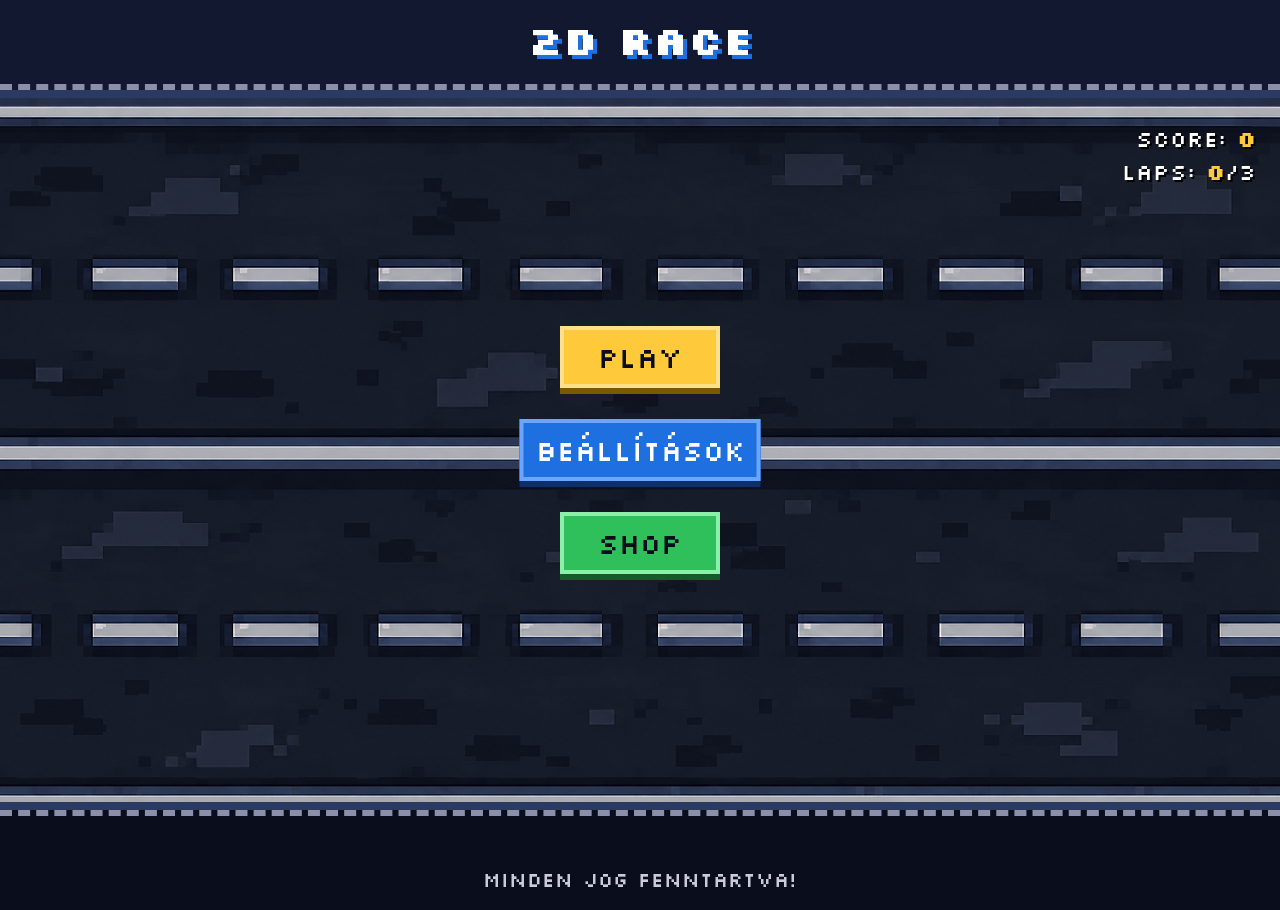
<file: index.html>
<!DOCTYPE html>
    <html lang="hu" data-bs-theme="dark">

    <head>
        <meta charset="UTF-8">
        <meta name="viewport" content="width=device-width, initial-scale=1.0">
        <title>2D Verseny</title>
        <link rel="stylesheet" href="css/bootstrap.min.css">
        <link rel="stylesheet" href="css/style.css">
    </head>

    <body>
        <header>
            <h1 class="text-center py-3 mb-1 fw-bold">2D RACE</h1>
        </header>
        <main>
            <section class="gameArea">
                <p class="text-end pt-4 pe-4 m-0">SCORE: <span class="score">0</span></p>
                <p class="text-end pe-4">LAPS: <span class="currentLaps">0</span>/<span class="max-laps">3</span></p>
                <p class="text-center m-auto lapMessage d-none">LAP!!</p>
                <button class="btn btn-danger d-none reset fs-3" onclick="stop()">RESET</button>
                <div class="mx-auto buttonList">
                    <button class="btn btn-success play fs-3">PLAY</button>
                    <button class="btn btn-warning settings fs-3">Beállítások</button>
                    <button class="btn buy fs-3">SHOP</button>
                </div>
                <div class="finishLine"></div>
            </section>
        </main>
        <footer>
            <p class="text-center pt-5">Minden jog fenntartva!</p>
        </footer>

        <div class="modal fade" id="exampleModal" tabindex="-1" aria-labelledby="exampleModalLabel" aria-hidden="true">
            <div class="modal-dialog">
                <div class="modal-content">
                    <div class="modal-header bg-success">
                        <h1 class="modal-title text-white fs-5 fw-bold" id="exampleModalLabel">Beállítások</h1>
                        <button type="button" class="btn-close" data-bs-dismiss="modal" aria-label="Close"></button>
                    </div>
                    <div class="modal-body">
                        <form>
                            <div class="modes d-flex gap-3 mb-3">
                                <button type="button" class="btn btn-primary fw-bold ms-auto easy">Easy</button>
                                <button type="button" class="btn btn-success fw-bold ms-auto normal">Normal</button>
                                <button type="button" class="btn btn-danger fw-bold ms-auto hard">Hard</button>
                            </div>
                            <div class="mb-3">
                                <label class="form-label fs-6">Laps (3-15):</label>
                                <input type="number" class="form-control laps" min="3" max="15">
                            </div>
                            <div class="mb-3">
                                <label class="form-label fs-6">Max speed (14-24):</label>
                                <input type="number" class="form-control maxSpeed" min="14" max="24">
                            </div>
                            <div class="mb-3">
                                <label class="form-label fs-6">Lap length (4000-12000):</label>
                                <input type="number" class="form-control lapLength" min="4000" max="12000">
                            </div>
                        </form>
                    </div>
                    <div class="modal-footer">
                        <button type="button" class="btn btn-secondary" data-bs-dismiss="modal">Mégse</button>
                        <button type="button" class="btn btn-primary save">Mentés</button>
                    </div>
                </div>
            </div>
        </div>

        <div class="modal fade" id="successModal" tabindex="-1" aria-hidden="true">
            <div class="modal-dialog modal-sm modal-dialog-centered">
                <div class="modal-content">
                    <div class="modal-body text-center">
                        <p class="fs-5 mb-3">Sikeres beállítás!</p>
                        <button type="button" class="btn btn-success" data-bs-dismiss="modal">OK</button>
                    </div>
                </div>
            </div>
        </div>

        <div class="modal fade" id="endModal" tabindex="-1" data-bs-backdrop="static">
    <div class="modal-dialog modal-dialog-centered">
        <div class="modal-content">
        <div class="modal-header">
            <h5 class="modal-title">Nyertél!</h5>
        </div>
        <div class="modal-body">
            <p>Pontszám: <b class="endScore">0</b></p>
            <p>Teljesített körök: <b class="endLaps">0</b></p>
            <p>Egyenleg: <b class="endBalance">0</b></p>
        </div>
        <div class="modal-footer justify-content-center">
            <button type="button" class="btn btn-primary" data-bs-dismiss="modal">Új játék</button>
        </div>
        </div>
    </div>
    </div>

        <div class="modal fade" id="shopModal" tabindex="-1" aria-hidden="true">
            <div class="modal-dialog modal-lg">
                <div class="modal-content">
                    <div class="modal-header bg-success">
                        <h1 class="modal-title text-white fs-5 fw-bold">SHOP</h1>
                        <button type="button" class="btn-close" data-bs-dismiss="modal" aria-label="Close"></button>
                    </div>
                    <div class="modal-body">
                        <p>Egyenleg: <b class="balance">0</b></p>
                        <div class="skins row g-3">

                        </div>
                    </div>
                    <div class="modal-footer">
                        <button type="button" class="btn btn-secondary" data-bs-dismiss="modal">Bezár</button>
                    </div>
                </div>
            </div>
        </div>

        <div class="modal fade" id="balanceModal" tabindex="-1" aria-hidden="true">
            <div class="modal-dialog modal-sm modal-dialog-centered">
                <div class="modal-content">
                    <div class="modal-body text-center">
                        <p class="fs-5 mb-3">Nincsen elegendő pénzed!</p>
                        <button type="button" class="btn btn-success" data-bs-dismiss="modal">OK</button>
                    </div>
                </div>
            </div>
        </div>

        <script src="js/bootstrap.bundle.min.js"></script>
        <script src="js/Entitasok.js"></script>
        <script src="js/Auto.js"></script>
        <script src="js/script.js"></script>

    </body>

    </html>
</file>
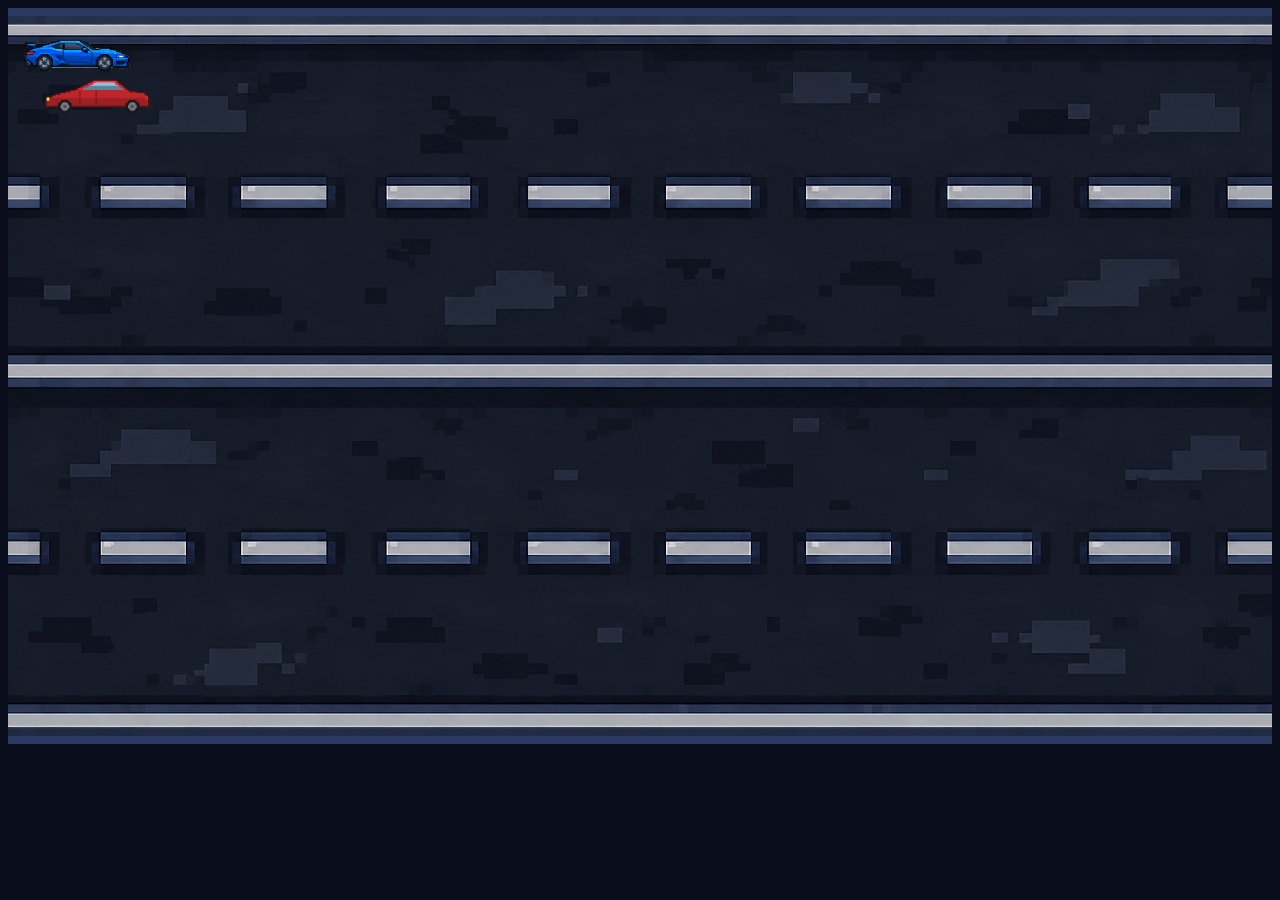
<file: teszt/teszt.html>
<!DOCTYPE html>
<html lang="hu">
<head>
    <meta charset="UTF-8">
    <meta name="viewport" content="width=device-width, initial-scale=1.0">
    <title>JS egységteszt</title>
    <link rel="stylesheet" href="../css/style.css">
</head>
<body>
    <section class="gameArea">
        
    </section>
    <script src="../js/Entitasok.js"></script>
    <script src="../js/Auto.js"></script>
    <script src="script.js"></script>

</body>

</html>
</file>
<file: css/style.css>
@import url('https://fonts.googleapis.com/css2?family=Silkscreen:wght@400;700&display=swap');

@media (max-width: 991px) {
    .skins p{
        font-size: 14px;
    }
}

body{
    font-family: "Silkscreen", sans-serif;
    font-size: 20px;
    line-height: 1.5;
    font-style: normal;
    font-weight: 400;
    background-color: #0a0e1c;
    color: #c9cbd6;
}

header{
    background-color: #111830;
    border-bottom: 6px dashed #8b90a8;
    position:relative;
}

header h1{
    color: #fff;
    text-shadow: 4px 4px 0 #1e6fe0;
}

.gameArea{
    background-image: url(../img/map.png);
    height:720px;
    width: 100%;
    background-repeat:repeat-x;
    color:#fff;
    position: relative;
    overflow: hidden;
    border-top: 8px solid #2a3a63;
    border-bottom: 8px solid #2a3a63;
}

.gameArea p{
    position: relative;
    z-index: 5;
    color: #fff;
    font-size: 22px;
    text-shadow: 2px 2px 0 #000;
}

.gameArea .play{
    position:absolute;
    top:50%;
    left:50%;
    translate: -50% -200%;
}

.gameArea .settings{
    position:absolute;
    top:50%;
    left:50%;
    translate: -50% -50%;
}

.gameArea .buy{
    position:absolute;
    top:50%;
    left:50%;
    translate: -50% 100%;
}

.gameArea .reset {
    position:absolute;
    top: 5%;
    left: 50%;
    translate: -50% 0%;
    min-width: 0 !important;
    font-size: 18px !important;
    z-index: 10;
}

.score, .currentLaps{
    color: #ffc93c;
    font-weight: 700;
}

.entitas, .player, .auto2, .auto3, .auto4, .auto5, .auto6{
    position: absolute;
    width: 120px;
    height: 120px;
    background-image: url(../img/auto1.png);
    background-size: contain;
    background-repeat: no-repeat;
}

.player {
    background-image: url(../img/player.png);
}

.finishLine {
    position: absolute;
    top: 0;
    left: 100%;
    width: 20px;
    height: 100%;
    background-image: repeating-conic-gradient(#fff 0% 25%, #000 0% 50%);
    background-size: 20px 20px;
}

.btn{
    border-width: 4px !important;
    box-shadow: 0 6px 0 #000 !important;
    min-width: 160px;
    border-radius: 0px;
}

.btn:active {
    transform: translateY(4px);
}

.btn-success{
    background-color: #ffc93c !important;
    border-color: #ffe08a !important;
    color: #0a0e1c !important;
    box-shadow: 0 6px 0 #7a5a00 !important;
}

.btn-success:hover{
    background-color: #ffd966 !important;
}

.btn-success:active{
    background-color: #e6b12e !important;
    box-shadow: 0 2px 0 #7a5a00 !important;
}

.btn-warning, .btn-primary{
    background-color: #1e6fe0 !important;
    border-color: #6aa6ff !important;
    color: #fff !important;
    box-shadow: 0 6px 0 #0d2f6b !important;
}

.btn.btn-warning:hover, .btn.btn-primary:hover{
    background-color: #3b86f0 !important;
}

.btn.btn-warning:active, .btn.btn-primary:active{
    background-color: #1858b5 !important;
    box-shadow: 0 2px 0 #0d2f6b !important;
}

.btn.btn-secondary{
    background-color: #2a3a63 !important;
    border-color: #4b5f94 !important;
    color: #c9cbd6 !important;
    box-shadow: 0 6px 0 #0a0e1c !important;
}

.btn.btn-secondary:hover{
    background-color: #38497a !important;
}

.btn.btn-secondary:active{
    background-color: #202d4f !important;
    box-shadow: 0 2px 0 #0a0e1c !important;
}

.btn-danger{
    background-color: #e8394d !important;
    border-color: #ff8a96 !important;
    color: #fff !important;
    box-shadow: 0 6px 0 #7a1620 !important;
}

.btn.btn-danger:hover{
    background-color: #ff5468 !important;
}

.btn.btn-danger:active{
    background-color: #c42d3f !important;
    box-shadow: 0 2px 0 #7a1620 !important;
}

.btn.buy{
    background-color: #2fbf5b !important;
    border-color: #8df0a8 !important;
    color: #0a0e1c !important;
    box-shadow: 0 6px 0 #145c2a !important;
}

.btn.buy:hover{
    background-color: #4ad676 !important;
}

.btn.buy:active{
    background-color: #25994a !important;
    box-shadow: 0 2px 0 #145c2a !important;
}

.modes .btn{
    min-width: 0;
    width: 100%;
}

.modal-content{
    background-color: #111830;
    color: #c9cbd6;
    border: 4px solid #2a3a63;
    border-radius: 0;
}

.modal-header.bg-success{
    background-color: #1e6fe0 !important;
    border-bottom: 4px solid #6aa6ff;
    border-radius: 0;
}

.modal-footer{
    border-top: 4px dashed #2a3a63;
}

.modal-body p{
    color: #ffc93c;
}

.form-control{
    background-color: #0a0e1c;
    border: 3px solid #2a3a63;
    border-radius: 0;
}

.form-control:focus{
    background-color: #0a0e1c;
    border-color: #ffc93c;
    box-shadow: 4px 4px 0 #7a5a00;
}

.form-control.is-invalid, .form-control.is-invalid:focus{
    border-color: #ff4d5e;
    box-shadow: 4px 4px 0 #7a1620;
}

footer{
    border-top: 6px dashed #8b90a8;
}

.auto2{
    background-image: url(../img/auto2.png);
}

.auto3{
    background-image: url(../img/auto3.png);
}

.auto4{
    background-image: url(../img/auto4.png);
}

.auto5{
    background-image: url(../img/auto5.png);
}

.auto6{
    background-image: url(../img/auto6.png);
}
.gameArea p.lapMessage {
    font-size: 200px;
    text-shadow: none;
}

.megvan {
    opacity: 50%;
}

.skins img.hasznalt{
    outline: 3px solid #ffc93c;
}

.skin1{
    background-image: url(../img/skin1.png)
}
.skin2{
    background-image: url(../img/skin2.png)
}
.skin3{
    background-image: url(../img/skin3.png)
}
.skin4{
    background-image: url(../img/skin4.png)
}
.skin5{
    background-image: url(../img/skin5.png)
}
.skin6{
    background-image: url(../img/skin6.png)
}
.skin7{
    background-image: url(../img/skin7.png)
}
.skin8{
    background-image: url(../img/skin8.png)
}
.skin9{
    background-image: url(../img/skin9.png)
}
.skin10{
    background-image: url(../img/skin10.png)
}
.skin11{
    background-image: url(../img/skin11.png)
}
.skin12{
    background-image: url(../img/skin12.png)
}
</file>
